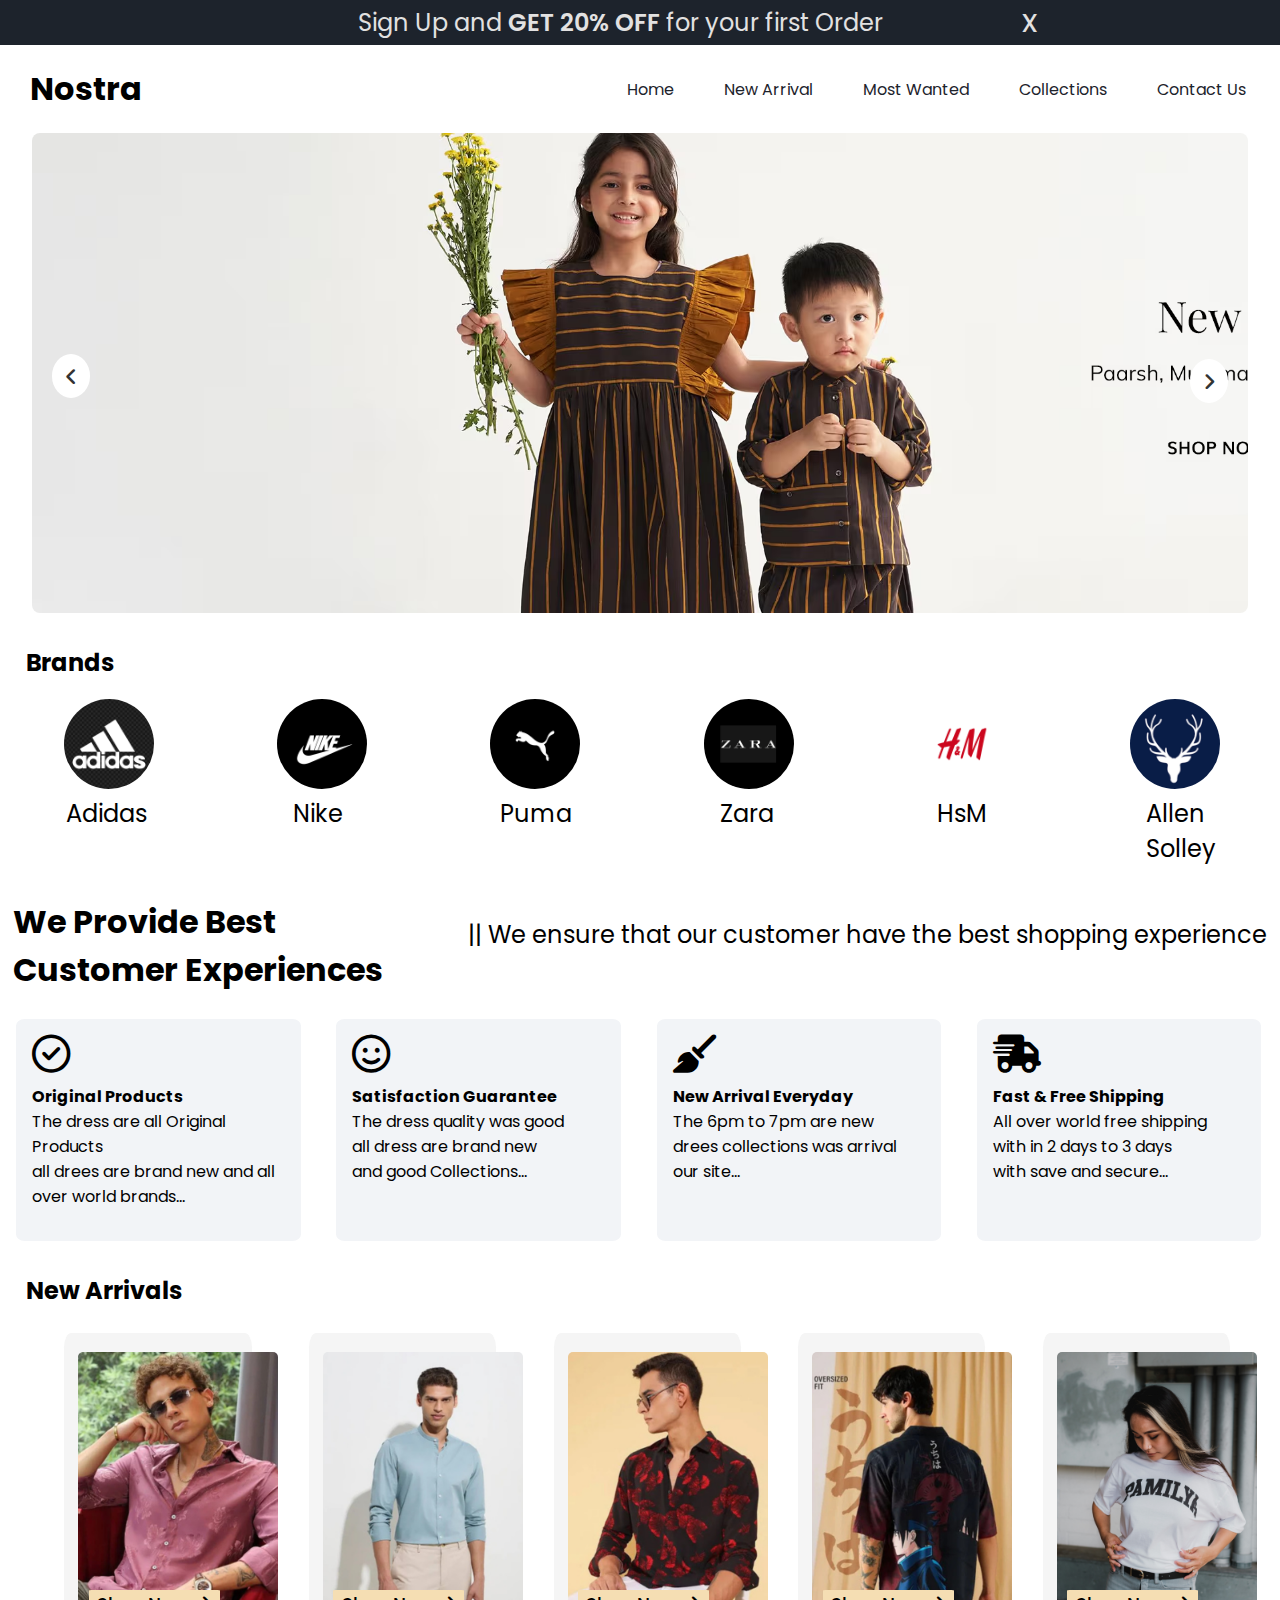
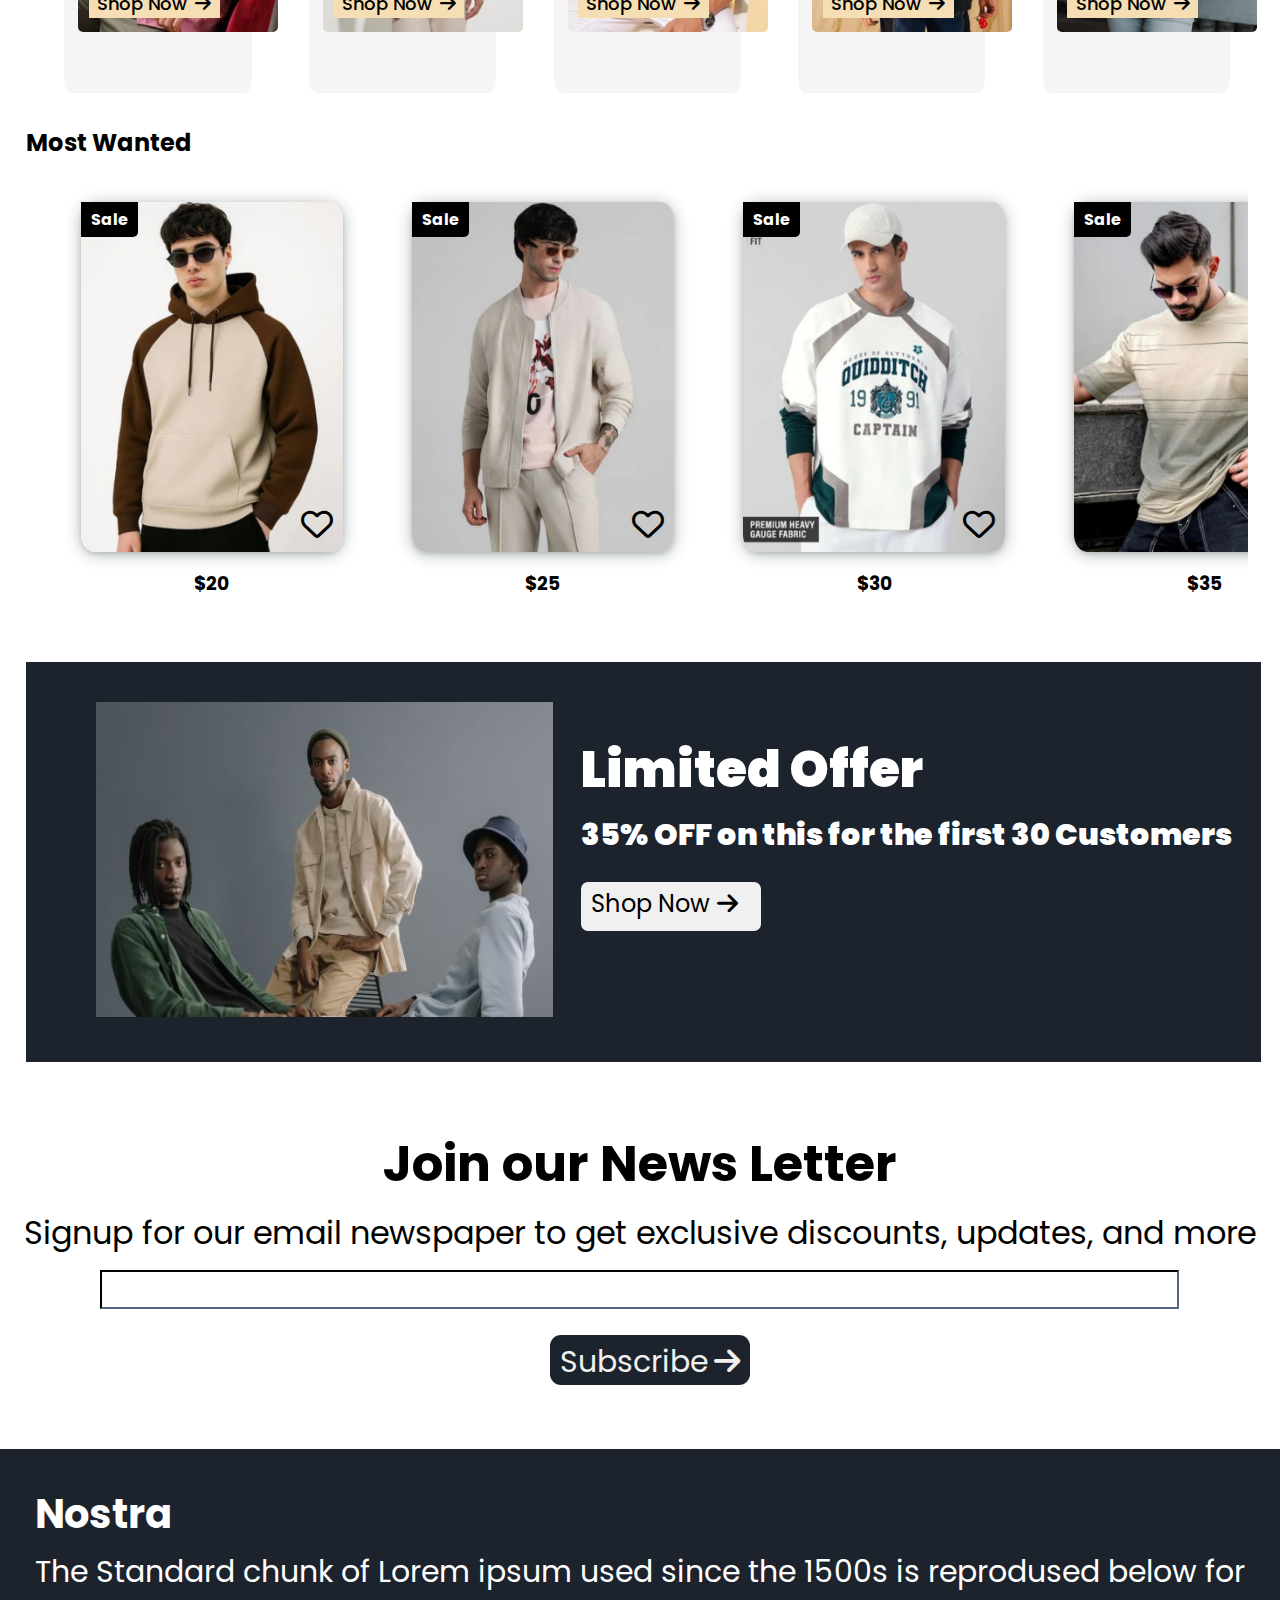
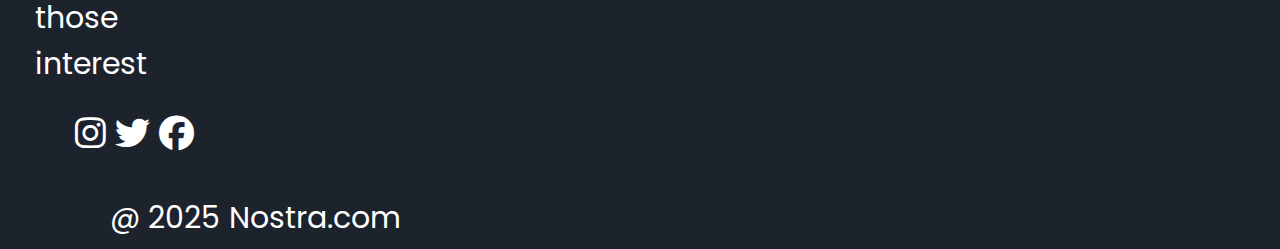
<file: index.html>
<!DOCTYPE html>
<html lang="en">

<head>
    <meta charset="UTF-8">
    <meta name="viewport" content="width=device-width, initial-scale=1.0">
    <title>Nostra</title>
    <!--Link CSS File-->
    <link rel="stylesheet" href="index.css">
    <!--Link Google Fonts-->
    <link rel="preconnect" href="https://fonts.googleapis.com">
    <link rel="preconnect" href="https://fonts.gstatic.com" crossorigin>
    <link href="https://fonts.googleapis.com/css2?family=Poppins:wght@400;500;700&display=swap" rel="stylesheet">
    <!--Link Font Awesome-->
    <link rel="stylesheet" href="https://cdnjs.cloudflare.com/ajax/libs/font-awesome/6.4.2/css/all.min.css">
</head>

<body>
    
    <!---Popupbox-->

    <section>
        <div id="top" class="Popupbox__container">
            <p>Sign Up and</p>
            <p class="Popupbox__s1">GET 20% OFF</p>
            <p>for your first Order</p>
            <P id="btn" class="Popupbox__s2">x</P>
        </div>
    </section>

    <!---Navbar-->

    <section>
        <div class="navbar">
            <h1>Nostra</h1>
            <div class="navbar__s2">
                <a href="#">
                    <p>Home</p>
                </a>
                <a href="#New Arrivals">
                    <p>New Arrival</p>
                </a>
                <a href="#Mostwanted__title">
                    <p>Most Wanted</p>
                </a>
                <a href="collection.html">
                    <p>Collections</p>
                </a>
                <a href="contact.html">
                    <p>Contact Us</p>
                </a>
            </div>
        </div>
    </section>

    <!-- Slider -->

    <section>
        <div class="slider">
            <div class="slider-track">
                <img src="./image/slider__1.avif" alt="Slide 1">
                <img src="./image/slider__2.avif" alt="Slide 2">
                <img src="./image/slider__2.avif" alt="Slide 2">
            </div>

            <!-- Slider Buttons -->
            <div id="prev" class="slider-button left">
                <i class="fa-solid fa-angle-left"></i>
            </div>
            <div id="next" class="slider-button right">
                <i class="fa-solid fa-angle-right"></i>
            </div>
        </div>
    </section>

    <!--Brands-->

    <section>
        <div class="brand__title">
            <h2>Brands</h2>
        </div>
        <div class="brand__container">
            <div class="brand__items">
                <img src="./image/brand__1.png">
                <P class="brand__items__s1">Adidas</P>
            </div>
            <div class="brand__items">
                <img src="./image/brand__2.png">
                <P class="brand__items__s2">Nike</P>
            </div>
            <div class="brand__items">
                <img src="./image/brand__3.png">
                <P class="brand__items__s3">Puma</P>
            </div>
            <div class="brand__items">
                <img src="./image/brand__4.png">
                <P class="brand__items__s4">Zara</P>
            </div>
            <div class="brand__items">
                <img src="./image/brand__5.png">
                <P class="brand__items__s5">HsM</P>
            </div>
            <div class="brand__items">
                <img src="./image/brand__6.png">
                <P class="brand__items__s6">Allen<br>
                    Solley</P>
            </div>
        </div>
    </section>

    <!--Usertheme-->

    <section>
        <div class="Usertheme__container">
            <div class="Usertheme__s1">
                <h1>We Provide Best</h1>
                <h1>Customer Experiences</h1>
            </div>
            <div class="Usertheme__s2">
                <p>|| We ensure that our customer have
                    the best shopping experience
                </p>
            </div>
        </div>
    </section>

    <!---Userdescription-->

    <section>
        <div class="Userdes__container">
            <div class="Userdes__items">
                <i class="fa-regular fa-circle-check"></i>
                <h4>Original Products</h4>
                <p>The dress are all Original Products<br>
                    all drees are brand new and all<br>
                    over world brands...
                </p>
            </div>
            <div class="Userdes__items">
                <i class="fa-regular fa-face-smile"></i>
                <h4>Satisfaction Guarantee</h4>
                <p>The dress quality was good<br>
                    all dress are brand new<br>
                    and good Collections...
                </p>
            </div>
            <div class="Userdes__items">
                <i class="fa-solid fa-broom"></i>
                <h4>New Arrival Everyday</h4>
                <p>The 6pm to 7pm are new<br>
                    drees collections was arrival<br>
                    our site...
                </p>
            </div>
            <div class="Userdes__items">
                <i class="fa-solid fa-truck-fast"></i>
                <h4>Fast & Free Shipping</h4>
                <p>All over world free shipping<br>
                    with in 2 days to 3 days<br>
                    with save and secure...
                </p>
            </div>
        </div>

    </section>

    <!---New Arrivals-->

    <section>
        <div id="New Arrivals" class="New__heading">
            <div>
                <h2 class="New__title">New Arrivals</h2>
            </div>
            <div class="New__container">
                <div class="New__items">
                    <img src="image/New__arrival__1.png">
                    <p>Shop Now<i class="fa-solid fa-arrow-right"></i></p>
                </div>
                <div class="New__items">
                    <img src="image/New__arrival__2.png">
                    <p>Shop Now<i class="fa-solid fa-arrow-right"></i></p>
                </div>
                <div class="New__items">
                    <img src="image/New__arrival__3.png">
                    <p>Shop Now<i class="fa-solid fa-arrow-right"></i></p>
                </div>
                <div class="New__items">
                    <img src="image/New__arrival__4.png">
                    <p>Shop Now<i class="fa-solid fa-arrow-right"></i></p>
                </div>
                <div class="New__items">
                    <img src="image/New__arrival__5.png">
                    <p>Shop Now<i class="fa-solid fa-arrow-right"></i></p>
                </div>
            </div>
        </div>
    </section>

    <!--Most Wanted-->

    <section>
        <div id="Mostwanted__title" class="Mostwanted__title">
            <h2>Most Wanted</h2>
        </div>
        <div class="Mostwanted__wrapper">
        <div class="Mostwanted__container">
            <div class="Mostwanted__items">
                <img src="image/Mostwanted__1.png" alt="">
                <p>Sale</p>
                <button class="heartbtn"><i class="fa-regular fa-heart"></i></button>
                <h3>$20</h3>
            </div>
            <div class="Mostwanted__items">
                <img src="image/Mostwanted__2.png" alt="">
                <p>Sale</p>
                <button class="heartbtn"><i class="fa-regular fa-heart"></i></button>
                <h3>$25</h3>
            </div>
            <div class="Mostwanted__items">
                <img src="image/Mostwanted__3.png" alt="">
                <p>Sale</p>
                <button class="heartbtn"><i class="fa-regular fa-heart"></i></button>
                <h3>$30</h3>
            </div>
            <div class="Mostwanted__items">
                <img src="image/Mostwanted__4.png" alt="">
                <p>Sale</p>
                <button class="heartbtn"><i class="fa-regular fa-heart"></i></button>
                <h3>$35</h3>
            </div>
            <div class="Mostwanted__items">
                <img src="image/Mostwanted__5.png" alt="">
                <p>Sale</p>
                <button class="heartbtn"><i class="fa-regular fa-heart"></i></button>
                <h3>$40</h3>
            </div>
            <div class="Mostwanted__items">
                <img src="image/Mostwanted__6.png" alt="">
                <p>Sale</p>
                <button class="heartbtn"><i class="fa-regular fa-heart"></i></button>
                <h3>$10</h3>
            </div>
            <div class="Mostwanted__items">
                <img src="image/Mostwanted__7.png" alt="">
                <p>Sale</p>
                <button class="heartbtn"><i class="fa-regular fa-heart"></i></button>
                <h3>$15</h3>
            </div>
            <div class="Mostwanted__items">
                <img src="image/Mostwanted__8.png" alt="">
                <p>Sale</p>
                <button class="heartbtn"><i class="fa-regular fa-heart"></i></button>
                <h3>$20</h3>
            </div>
        </div>
        </div>
    </section>

    <!--Offer box-->
    
    <section>
        <div class="Offer__box">
            <div class="Offerbox__item__s1">
                <img src="image/offerbox__image.jpg">
                <h2 class="Offerbox__s1">Limited Offer</h2>
                <h3 class="Offerbox__s2">35% OFF on this for the
                    first 30 Customers</h3>
            </div>
            <div class="Offerbox__s3">
                <p>Shop Now<i class="fa-solid fa-arrow-right"></i></p>
            </div>
        </div>
    </section>

    <!---Nostra News-->

    <section>
        <div class="Nostra-News__container">
            <h1>Join our News Letter</h1>
            <p>Signup for our email newspaper to
                get exclusive discounts, updates, and more</p>
            <input type="text" required>
            <div class="Nostra-News__btn">
                <p>Subscribe<i class="fa-solid fa-arrow-right"></i></p>
            </div>
        </div>
    </section>

    <!--Footer-->

    <section>
        <div class="Footer">
            <h1>Nostra</h1>
            <P>The Standard chunk of Lorem ipsum used since the 1500s is reprodused below for those<br>
                interest</P>
            <div class="Footer__icons">
                <i class="fa-brands fa-instagram"></i>
                <i class="fa-brands fa-twitter"></i>
                <i class="fa-brands fa-facebook"></i>
                <div class="Footer__last">
                </div>
                <p>@ 2025 Nostra.com</p>
            </div>
        </div>
    </section>

    <script src="index.js"></script>
</body>
</html>
</file>
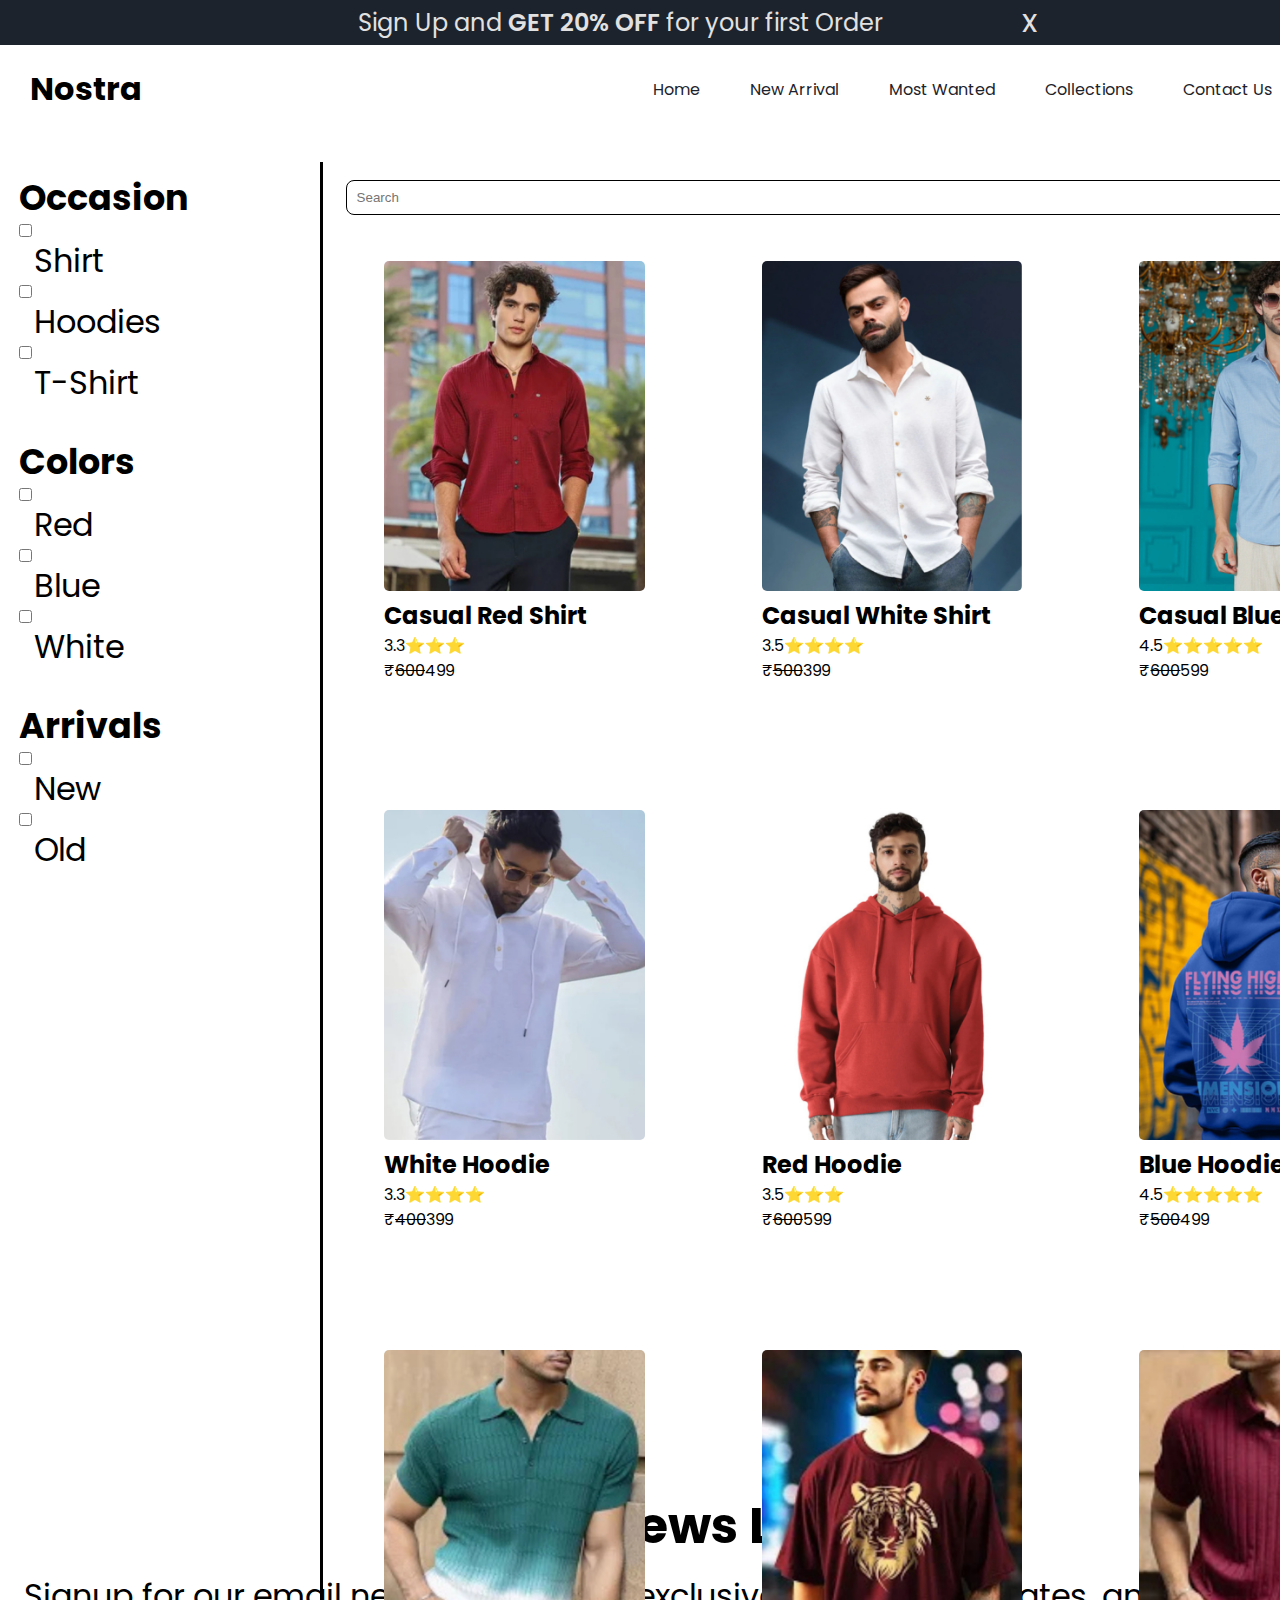
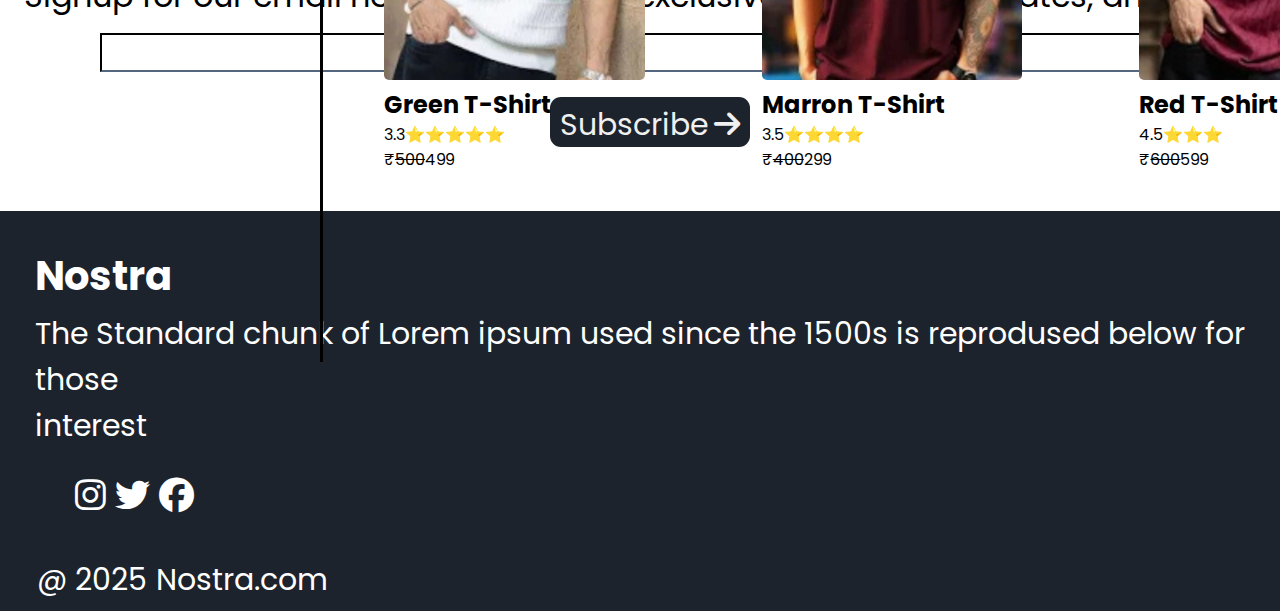
<file: collection.html>
<!DOCTYPE html>
<html lang="en">

<head>
    <meta charset="UTF-8">
    <meta name="viewport" content="width=device-width, initial-scale=1.0">
    <title>Nostra Collections</title>
    <!--Link CSS File-->
    <link rel="stylesheet" href="collection.css">
    <!--Link Google Fonts-->
    <link rel="preconnect" href="https://fonts.googleapis.com">
    <link rel="preconnect" href="https://fonts.gstatic.com" crossorigin>
    <link href="https://fonts.googleapis.com/css2?family=Poppins:wght@400;500;700&display=swap" rel="stylesheet">
    <!--Link Font Awesome-->
    <link rel="stylesheet" href="https://cdnjs.cloudflare.com/ajax/libs/font-awesome/6.4.2/css/all.min.css">
</head>

<body>

    <!---Popupbox-->
    <section>
        <div id="top" class="Popupbox__container">
            <p>Sign Up and</p>
            <p class="Popupbox__s1">GET 20% OFF</p>
            <p>for your first Order</p>
            <P id="btn" class="Popupbox__s2">x</P>
        </div>
    </section>

    <!---Navbar-->
    <section>
        <div class="navbar">
            <h1>Nostra</h1>
            <div class="navbar__s2">
                <a href="index.html">
                    <p>Home</p>
                </a>
                <a href="#">
                    <p>New Arrival</p>
                </a>
                <a href="#">
                    <p>Most Wanted</p>
                </a>
                <a href="#">
                    <p>Collections</p>
                </a>
                <a href="contact.html">
                    <p>Contact Us</p>
                </a>
            </div>
        </div>
    </section>

    <!--Collection-->
    <section>
        <div class="Collection__container">
            <div class="Collection__s1">
                    <h1>Occasion</h1>
                    <input type="checkbox" name="check" id="shirt" value="shirt">
                    <label id="shirt" for="shirt">Shirt</label>
                    <input type="checkbox" name="check" id="hoodies" value="Hoodies">
                    <label for="hoodies">Hoodies</label>
                    <input type="checkbox" name="check" id="tshirt" value="T-Shirt">
                    <label for="tshirt">T-Shirt</label>
            </div>
            <div class="Collection__s2">
                <div>

                </div>
                <h1>Colors</h1>
                <input type="checkbox" id="red" value="Red">
                <label for="red">Red</label>
                <input type="checkbox" id="blue" value="Blue">
                <label for="blue">Blue</label>
                <input type="checkbox" id="white" value="White">
                <label for="white">White</label>
            </div>
            <div class="Collection__s3">
                <div>

                </div>
                <h1>Arrivals</h1>
                <input type="checkbox" id="new" value="New">
                <label for="new">New</label>
                <input type="checkbox" id="old" value="Old">
                <label for="old">Old</label>
            </div>
        </div>
        <div class="Collection__container2">
            <p></p>
            <div class="Collection--container2__search">
                <input type="search" placeholder="Search">
            </div>
        </div>
    </section>

    <!--Collection Shirt -->
    <section>
        <div class="Collection__image__one">
            <div class="product-card" data-type="shirt" data-color="red" data-arrival="old">
                <img src="image/Collection-shirt__image1.png">
                <h2>Casual Red Shirt</h2>
                <p>3.3⭐⭐⭐</p>
                <p>₹<del>600</del>499</p>
            </div>
            <div class="product-card" data-type="shirt" data-color="white" data-arrival="new">
                <img src="image/Collection-shirt__image2.png">
                <h2>Casual White Shirt</h2>
                <p>3.5⭐⭐⭐⭐</p>
                <p>₹<del>500</del>399</p>
            </div>
            <div class="product-card" data-type="shirt" data-color="blue" data-arrival="new">
                <img src="image/Collection-shirt__image3.png">
                <h2>Casual Blue Shirt</h2>
                <p>4.5⭐⭐⭐⭐⭐</p>
                <p>₹<del>600</del>599</p>
            </div>
        </div>
    </section>

    <!--Collection Hoodies -->
    <section>
        <div class="Collection__image__two">
            <div class="product-card" data-type="hoodies" data-color="white" data-arrival="new">
                <img src="image/Collection-hoodies__image1.png">
                <h2>White Hoodie</h2>
                <p>3.3⭐⭐⭐⭐</p>
                <p>₹<del>400</del>399</p>
            </div>
            <div class="product-card" data-type="hoodies" data-color="red" data-arrival="old">
                <img src="image/Collection-hoodies__image2.png">
                <h2>Red Hoodie</h2>
                <p>3.5⭐⭐⭐</p>
                <p>₹<del>600</del>599</p>
            </div>
            <div class="product-card" data-type="hoodies" data-color="blue" data-arrival="new">
                <img src="image/Collection-hoodies__image3.png">
                <h2>Blue Hoodie</h2>
                <p>4.5⭐⭐⭐⭐⭐</p>
                <p>₹<del>500</del>499</p>
            </div>
        </div>
    </section>

    <!--Collection Tshirt -->
    <section>
        <div class="Collection__image__three">
            <div class="product-card" data-type="t-shirt" data-color="green" data-arrival="new">
                <img src="image/Collection-tshirt__image1.png">
                <h2>Green T-Shirt</h2>
                <p>3.3⭐⭐⭐⭐⭐</p>
                <p>₹<del>500</del>499</p>
            </div>
            <div class="product-card" data-type="t-shirt" data-color="maroon" data-arrival="old">
                <img src="image/Collection-tshirt__image2.png">
                <h2>Marron T-Shirt</h2>
                <p>3.5⭐⭐⭐⭐</p>
                <p>₹<del>400</del>299</p>
            </div>
            <div class="product-card" data-type="t-shirt" data-color="red" data-arrival="new">
                <img src="image/Collection-tshirt__image3.png">
                <h2>Red T-Shirt</h2>
                <p>4.5⭐⭐⭐</p>
                <p>₹<del>600</del>599</p>
            </div>
        </div>
    </section>

    <!---Nostra News-->
    <section>
        <div class="Nostra-News__container">
            <h1>Join our News Letter</h1>
            <p>Signup for our email newspaper to
                get exclusive discounts, updates, and more</p>
            <input type="text" required>
            <div class="Nostra-News__btn">
                <p>Subscribe<i class="fa-solid fa-arrow-right"></i></p>
            </div>
        </div>
    </section>

    <!--Footer-->
    <section>
        <div class="Footer">
            <h1>Nostra</h1>
            <P>The Standard chunk of Lorem ipsum used since the 1500s is reprodused below for those<br>
                interest</P>
            <div class="Footer__icons">
                <i class="fa-brands fa-instagram"></i>
                <i class="fa-brands fa-twitter"></i>
                <i class="fa-brands fa-facebook"></i>
            </div>
            <div class="Footer__last">
                <p>@ 2025 Nostra.com</p>
            </div>
        </div>
    </section>

    <script src="collection.js"></script>
</body>

</html>
</file>
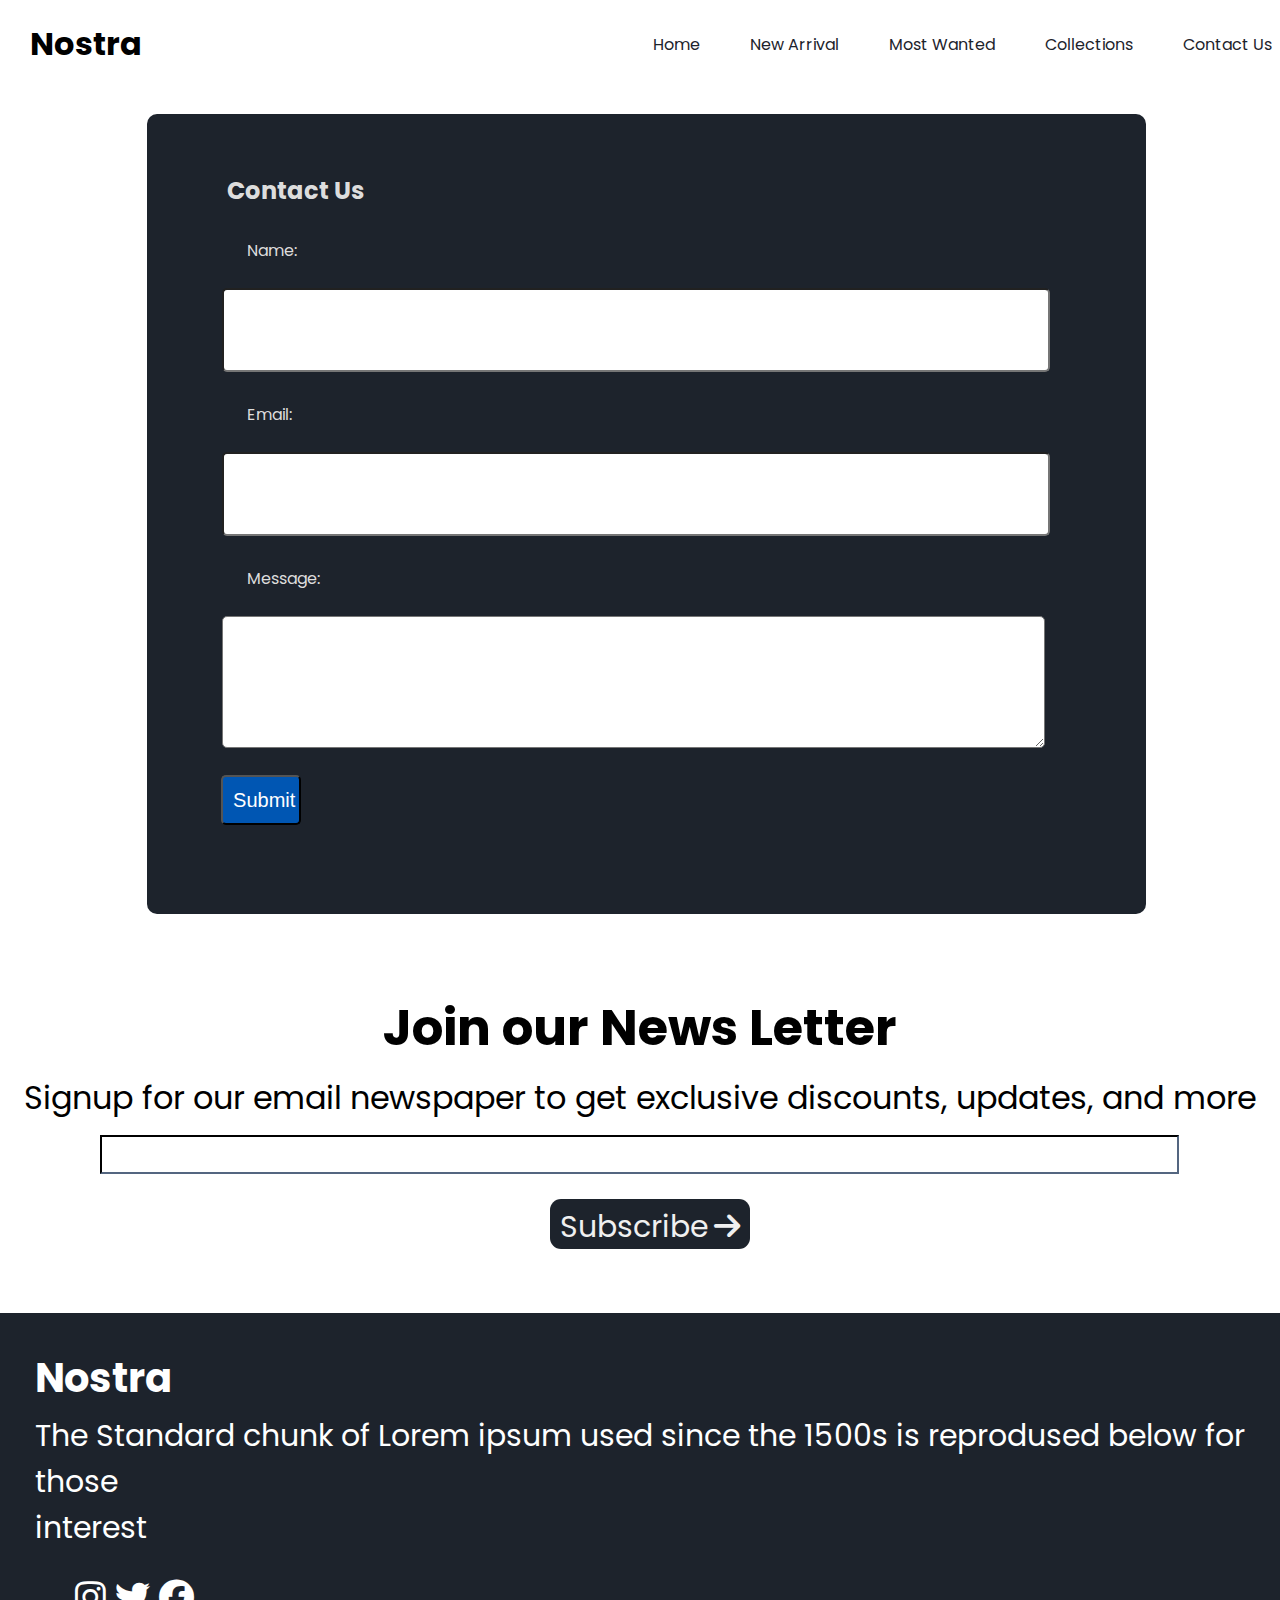
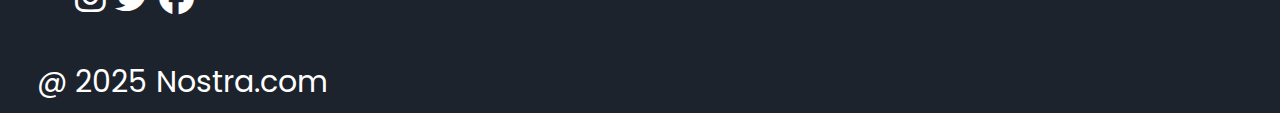
<file: contact.html>
<!DOCTYPE html>
<html lang="en">

<head>
    <meta charset="UTF-8">
    <meta name="viewport" content="width=device-width, initial-scale=1.0">
    <title>Nostra Contactus</title>
    <!--Link CSS File-->
    <link rel="stylesheet" href="contact.css">
    <!--Link Google Fonts-->
    <link rel="preconnect" href="https://fonts.googleapis.com">
    <link rel="preconnect" href="https://fonts.gstatic.com" crossorigin>
    <link href="https://fonts.googleapis.com/css2?family=Poppins:wght@400;500;700&display=swap" rel="stylesheet">
    <!--Link Font Awesome-->
    <link rel="stylesheet" href="https://cdnjs.cloudflare.com/ajax/libs/font-awesome/6.4.2/css/all.min.css">
</head>

<body>
    <!---Navbar-->
    <section>
        <div class="navbar">
            <h1>Nostra</h1>
            <div class="navbar__s2">
                <a href="index.html">
                    <p>Home</p>
                </a>
                <a href="#">
                    <p>New Arrival</p>
                </a>
                <a href="#">
                    <p>Most Wanted</p>
                </a>
                <a href="collection.html">
                    <p>Collections</p>
                </a>
                <a href="#">
                    <p>Contact Us</p>
                </a>
            </div>
        </div>
    </section>

    <!--Contact form-->
    <section>
        <div class="Form__Container">
            <h2 class="Form__heading">Contact Us</h2>
            <form action="#">
                <label>Name:</label><br>
                <input type="text" id="name" name="name" required>
                <label>Email:</label><br>
                <input type="text" id="email" name="email" required>
                <label>Message:</label><br>
                <textarea id="message" name="message" required></textarea>
                <input type="submit" value="Submit" placeholder="Submit">
            </form>
        </div>
    </section>

    <!---Nostra News-->
    <section>
        <div class="Nostra-News__container">
            <h1>Join our News Letter</h1>
            <p>Signup for our email newspaper to
                get exclusive discounts, updates, and more</p>
            <input type="text" required>
            <div class="Nostra-News__btn">
                <p>Subscribe<i class="fa-solid fa-arrow-right"></i></p>
            </div>
        </div>
    </section>

    <!--Footer-->
    <section>
        <div class="Footer">
            <h1>Nostra</h1>
            <P>The Standard chunk of Lorem ipsum used since the 1500s is reprodused below for those<br>
                interest</P>
            <div class="Footer__icons">
                <i class="fa-brands fa-instagram"></i>
                <i class="fa-brands fa-twitter"></i>
                <i class="fa-brands fa-facebook"></i>
            </div>
            <div class="Footer__last">
                <p>@ 2025 Nostra.com</p>
            </div>
        </div>

    </section>

</body>
</html>
</file>
<file: index.css>
* {
    margin: 0px;
    padding: 0px;
}
body {
    font-family: 'Poppins',sans-serif;
}
/*Popupbox*/
.Popupbox__container{
    background-color: #1d232c;
    color: #e2e1e1;
    height: 45px;
    display: flex;
    align-items: center;
    font-size: x-large;
    padding-left: 28%;
    cursor: pointer;
}
.Popupbox__s1{
    font-weight: 600;
    padding-left: 6px;
    padding-right: 6px;
}
.Popupbox__s2{
    padding-left: 15%;
    font-size: xx-large;
    padding-bottom: 4px;
}
/*Main Navabar*/
.navbar {
  position: sticky;
  top: 0;
  z-index: 3;
  background-color: #fff;
  padding: 20px 30px;
  display: flex;
  justify-content: space-between;
  align-items: center;
  width: 100vw;  
}

.navbar__s2 {
  display: flex;
  align-items: center;
  gap: 50px;
  padding-right: 5%;
}

.navbar__s2 a {
  text-decoration: none;
  color: #1d232c;
}

.navbar__s2 a:hover {
  text-decoration: underline;
  color: #1d232c;
}
/*Slider*/
.slider {
  position: relative;
  width: 95%;
  height:480px;
  margin: auto;
  overflow: hidden;
  border-radius: 8px;
  object-fit: cover;
}

.slider-track {
  display: flex;
  transition: transform 1s ease-in-out;
  width: 200%; /* 2 slides */
}

.slider-track img {
  width: 1509px;    
  height: 488px;
  object-fit: cover;
  flex-shrink: 0; 
}

.slider-button{
  position: absolute;
  top: 46%;
  background-color: #fff;
  border-radius: 50%;
  cursor: pointer;
  font-weight: bold;
  font-size: 20px;
  z-index: 10;
  color: #333;
  height: 30px;
}

.slider-button.left {
  left: 20px;
  width: 2%;
  padding: 7px;
}

.slider-button.right {
  right: 20px;
  width: 2%;
  top: 47%;
  padding: 7px;
}

.slider-button.left i{
  padding: 6px;
}

.slider-button.right i{
  padding: 6px;
}

/*Brands*/
.brand__title{
    margin-top: 2.5%;
    margin-left: 2%;
}
.brand__container{
    display: flex;
    justify-content: space-around;
    margin-top: 1.5%;
}
.brand__items img{
    height: 90px;
    width: 100%;
    margin-left: 2.4%;
    border-radius: 50px;
}
.brand__items__s1{
    font-size: x-large;
    margin-left: 5%;
}
.brand__items__s2,
.brand__items__s4,
.brand__items__s6{
     font-size: x-large;
     margin-left: 20%;
}
.brand__items__s3{
     font-size: x-large;
     margin-left: 13%;
}
.brand__items__s5{
     font-size: x-large;
     margin-left: 24%;
}
/*Usertheme*/
.Usertheme__container{
    display: flex;
    justify-content: space-between;
}
.Usertheme__s1{
   margin-top: 2.5%;   
   margin-left: 1%;
}
.Usertheme__s2{
  margin-right: 1%;
  margin-top: 4%;
  font-size: x-large;
}
.Userdes__container{
    display: flex;
    justify-content: space-between;
    margin-right: 1.5%;
}
.Userdes__container i{
    font-size: 3vw;
    margin-bottom: 10px;
}
.Userdes__items{
    margin-top: 2%;
    margin-left: 1.3%;
    background-color: #f2f4f7;
    border-radius: 3%;
    height: 190px;
    width: 20%;
    padding: 16px;
}
.New__container{
    display: flex;
    gap: 2%;
    margin-left: 2.5%;
}
.New__title{
    margin-top: 2.5%;
    margin-left: 2%;
}
.New__items{
    background-color: whitesmoke;
    border-radius: 4%;
    height: 360px;
    width: 15%;
    margin-top: 2%;
    margin-left: 2.6%;
    cursor: pointer;
    position: relative;
}
.New__items img{
    margin-top: 10%;
    margin-left: 7.5%;
    border-radius: 5px;
    width: 200px;
}
.New__items p{
    border-radius: 2%;
    margin-left: 13%;
    margin-top: 137%;
    color: black;
    background-color: wheat;
    width: 70%;
    height: 28px;
    text-align: center;
    font-weight: 500;
    font-size: large;
    position: absolute;
    top: 0;
}
.New__items i{
    margin-left: 8px;
}
/*Most wanted*/
.Mostwanted__title {
  margin-top: 2.5%;
  margin-left: 2%;
}

.Mostwanted__wrapper {
  width: 95%;
  margin: auto;
  overflow: hidden;
}

.Mostwanted__container {
  display: flex;
  gap: 20px;
  overflow-x: hidden;
  scroll-behavior: smooth;
  cursor: pointer;
}

.Mostwanted__items {
  margin-top: 3.4%;
  margin-left: 4%;
  min-width: 250px;
  flex-shrink: 0;
  position: relative;
}

.Mostwanted__items img {
  height: 350px;
  border-radius: 5%;
  object-fit: cover;
  box-shadow:
    rgba(14, 30, 37, 0.12) 0px 2px 4px 0px, 
    rgba(14, 30, 37, 0.32) 0px 2px 16px 0px;
}

.Mostwanted__items img:hover{
  transform: translatex(-2)
}

.Mostwanted__items p {
  position: absolute;
  top: 0;
  left: 0;
  background-color: black;
  color: white;
  padding: 5px 10px;
  font-weight: bold;
  border-radius: 0 0 5px 0;
}

.heartbtn {
  position: absolute;
  top: 77%;
  right: 10px;
  background: none;
  border: none;
  cursor: pointer;
  font-size: xx-large;
}

.Mostwanted__items h3 {
  text-align: center;
  margin-top: 10px;
}
/* Most--wanted for i*/
.red{
    color: red;
}
/*Offer box*/
.Offer__box{
    background-color: #1d232c;
    height: 400px;
    position: relative;
    margin-top: 5%;
    margin-left: 2%;
    margin-right: 1.5%;
}
.Offerbox__item__s1 img{
    height: 315px;
    width: 37%;
    padding-top: 40px;
    padding-left: 70px;
}
.Offerbox__s1{
    position: absolute;
    color: #ffff;
    top: 70px;
    font-size: 50px;
    padding-left: 45%;
    font-weight: 900;
}
.Offerbox__s2{
    position: absolute;
    color: #ffff;
    top: 150px;
    font-size: 30px;
    padding-left: 45%;
    font-weight: 900; 
}
.Offerbox__s3{
    position: absolute;
    background-color: #f0f0f0;
    border-radius: 7px;
    width: 170px;
    height: 45px;
    padding-top: 4px;
    padding-left: 10px;
    font-size: x-large;
    top: 220px;
    margin-left: 45%;
}
.Offerbox__s3 i{
    margin-left: 4%;
}

/*Nostra News*/
.Nostra-News__container{
    margin-top: 5%;
}
.Nostra-News__container h1{
   text-align: center;
   font-size: 50px;
}
.Nostra-News__container p{
    padding-top: 0.60%;
    text-align: center;
    font-size: 32px;
}
.Nostra-News__container input{
   margin-top: 1%;
   margin-left: 7.8%; 
   width: 84%;
   height: 35px;
   border-color: #1D232C;
}
.Nostra-News__btn{
   margin-top: 2%;
   margin-left: 43%;
   background-color: #1D232C;
   color:  #f0f0f0;
   height: 50px;
   width: 200px; 
   border-radius: 11px;
}
.Nostra-News__btn p{
    font-size: 30px;
}
.Nostra-News__btn i{
    margin-top: 5%;
    margin-left: 3%;
}
/*Footer*/
.Footer{
    margin-top: 5%;
    background-color: #1D232C;
    height: 400px;
    color: white;
}
.Footer h1{
    padding-top: 35px;
    padding-left: 35px;
    font-size: 40px;
}
.Footer p{
    padding-top: 5px;
    padding-left: 35px;
    font-size: 30px;
}
.Footer__icons{
    padding-top: 20px;
    padding-left: 75px;
    font-size: 35px;
}
.Footer__last{
    padding-top: 30px;
    padding-left: 2px;
}
</file>
<file: collection.css>
* {
    margin: 0px;
    padding: 0px;
}
body {
    font-family: 'Poppins',sans-serif;
}

/*Offerbox*/
.Popupbox__container{
    background-color: #1d232c;
    color: #e2e1e1;
    height: 45px;
    display: flex;
    align-items: center;
    font-size: x-large;
    padding-left: 28%;
    cursor: pointer;
}
.Popupbox__s1{
    font-weight: 600;
    padding-left: 6px;
    padding-right: 6px;
}
.Popupbox__s2{
    padding-left: 15%;
    font-size: xx-large;
    padding-bottom: 4px;
}

/*Main Navabar*/
.navbar {
  position: sticky;
  top: 0;
  z-index: 3;
  background-color: #fff;
  padding: 20px 30px;
  display: flex;
  justify-content: space-between;
  align-items: center;
  width: 100vw;  
}

.navbar__s2 {
  display: flex;
  align-items: center;
  gap: 50px;
  padding-right: 3%;
}

.navbar__s2 a {
  text-decoration: none;
  color: #1d232c;
}

.navbar__s2 a:hover {
  text-decoration: underline;
  color: #1d232c;
}

/*Collections checkbox*/
.Collection__container{
    margin-top: 3%;
    margin-left: 1.5%;
    position: relative;
}
.Collection__s2{
    margin-top: 2.2%;
}
.Collection__s3{
    margin-top: 2.2%;
}
.Collection__container h1{
    font-size: 35px;
}
.Collection__s1 div{
    display: flex;
    justify-content: center;
}
.Collection__s2 div{
    display: flex;
    justify-content: center;
}
.Collection__s3 div{
    display: flex;
    justify-content: center;
}
.Collection__s1 input,
.Collection__s2 input,
.Collection__s3 input{
    display: flex;
}
.Collection__s1 label,
.Collection__s2 label,
.Collection__s3 label{
    margin-left: 1.2%;
    font-size: xx-large;
}
.Collection__container2 p{
    height: 200%;
    width: 3px;
    background-color: black;
    margin-left: 25%;
    position: absolute;
    top: 18%;
}
.Collection--container2__search{
    position: absolute;
    top: 20%;
    margin-left: 27%; 
}
.Collection--container2__search input{
    border: solid black 1px;
    width: 645%;
    height: 35px;
    border-radius: 8px;
}
.Collection--container2__search ::placeholder{
   padding-left: 10px;
}
.Collection__image__one{
    margin-left: 30%;
}
.Collection__image__one{
    display: flex;
    position: absolute;
    top: 29%;
    gap: 15%;
}
.Collection__image__one img{
    height: 330px;
    border-radius: 5px;
}
.Collection__image__two{
    margin-left: 30%;
}
.Collection__image__two{
    display: flex;
    position: absolute;
    top: 90%;
    gap: 15%;
}
.Collection__image__two img{
    height: 330px;
    border-radius: 5px;
}
.Collection__image__three{
    margin-left: 30%;
}
.Collection__image__three{
    display: flex;
    position: absolute;
    top: 150%;
    gap: 15%;
}
.Collection__image__three img{
    height: 330px;
    border-radius: 5px;
}

/*Nostra News*/
.Nostra-News__container{
    margin-top: 48%;
}
.Nostra-News__container h1{
   text-align: center;
   font-size: 50px;
}
.Nostra-News__container p{
    padding-top: 0.60%;
    text-align: center;
    font-size: 32px;
}
.Nostra-News__container input{
   margin-top: 1%;
   margin-left: 7.8%; 
   width: 84%;
   height: 35px;
   border-color: #1D232C;
}
.Nostra-News__btn{
   margin-top: 2%;
   margin-left: 43%;
   background-color: #1D232C;
   color:  #f0f0f0;
   height: 50px;
   width: 200px; 
   border-radius: 11px;
}
.Nostra-News__btn p{
    font-size: 30px;
}
.Nostra-News__btn i{
    margin-top: 5%;
    margin-left: 3%;
}

/*Footer*/
.Footer{
    margin-top: 5%;
    background-color: #1D232C;
    height: 400px;
    color: white;
}
.Footer h1{
    padding-top: 35px;
    padding-left: 35px;
    font-size: 40px;
}
.Footer p{
    padding-top: 5px;
    padding-left: 35px;
    font-size: 30px;
}
.Footer__icons{
    padding-top: 20px;
    padding-left: 75px;
    font-size: 35px;
}
.Footer__last{
    padding-top: 30px;
    padding-left: 2px;
}
</file>
<file: contact.css>
* {
    margin: 0px;
    padding: 0px;
}
body {
    font-family: 'Poppins',sans-serif;
}

/*Main Navabar*/
.navbar {
  position: sticky;
  top: 0;
  z-index: 3;
  background-color: #fff;
  padding: 20px 30px;
  display: flex;
  justify-content: space-between;
  align-items: center;
  width: 100vw;  
}

.navbar__s2 {
  display: flex;
  align-items: center;
  gap: 50px;
  padding-right: 3%;
}

.navbar__s2 a {
  text-decoration: none;
  color: #1d232c;
}

.navbar__s2 a:hover {
  text-decoration: underline;
  color: #1d232c;
}

/*Contact form*/
.Form__Container{
    margin-top: 2%;
    background-color: #1D232C;
    color: #dddddd;
    border-radius: 10px;
    height: 800px;
    width: 78%;
    margin-left: 11.5%;
}
.Form__heading{
    padding-top: 6%;
    padding-left: 8%;
}
.Form__Container label{
    display: block;
    padding-top: 30px;
    padding-left: 100px;
}
.Form__Container input{
    border-radius: 5px;
    padding-top: 30px;
    padding-left: 25px;
    height: 50px;
}
  .Form__Container input[type="text"]{
    width: 80%;
    margin-left: 7.5%;
  }
  .Form__Container textarea{
    width: 82.2%;
    height: 130px;
    margin-left: 7.5%;
    border-radius: 5px;
  }
  .Form__Container input[type="submit"]{
    display: block;
    background-color: #0056b3;
    text-align: center;
    color: #ffff;
    padding: 10px;
    margin-top: 2%;
    margin-left: 7.4%;
    width: 8%;
    height: 50px;
    font-size: 20px;
  }

/*Nostra News*/
.Nostra-News__container{
    margin-top: 6%;
}
.Nostra-News__container h1{
   text-align: center;
   font-size: 50px;
}
.Nostra-News__container p{
    padding-top: 0.60%;
    text-align: center;
    font-size: 32px;
}
.Nostra-News__container input{
   margin-top: 1%;
   margin-left: 7.8%; 
   width: 84%;
   height: 35px;
   border-color: #1D232C;
}
.Nostra-News__btn{
   margin-top: 2%;
   margin-left: 43%;
   background-color: #1D232C;
   color:  #f0f0f0;
   height: 50px;
   width: 200px; 
   border-radius: 11px;
}
.Nostra-News__btn p{
    font-size: 30px;
}
.Nostra-News__btn i{
    margin-top: 5%;
    margin-left: 3%;
}

/*Footer*/
.Footer{
    margin-top: 5%;
    background-color: #1D232C;
    height: 400px;
    color: white;
}
.Footer h1{
    padding-top: 35px;
    padding-left: 35px;
    font-size: 40px;
}
.Footer p{
    padding-top: 5px;
    padding-left: 35px;
    font-size: 30px;
}
.Footer__icons{
    padding-top: 20px;
    padding-left: 75px;
    font-size: 35px;
}
.Footer__last{
    padding-top: 30px;
    padding-left: 2px;
}
</file>
